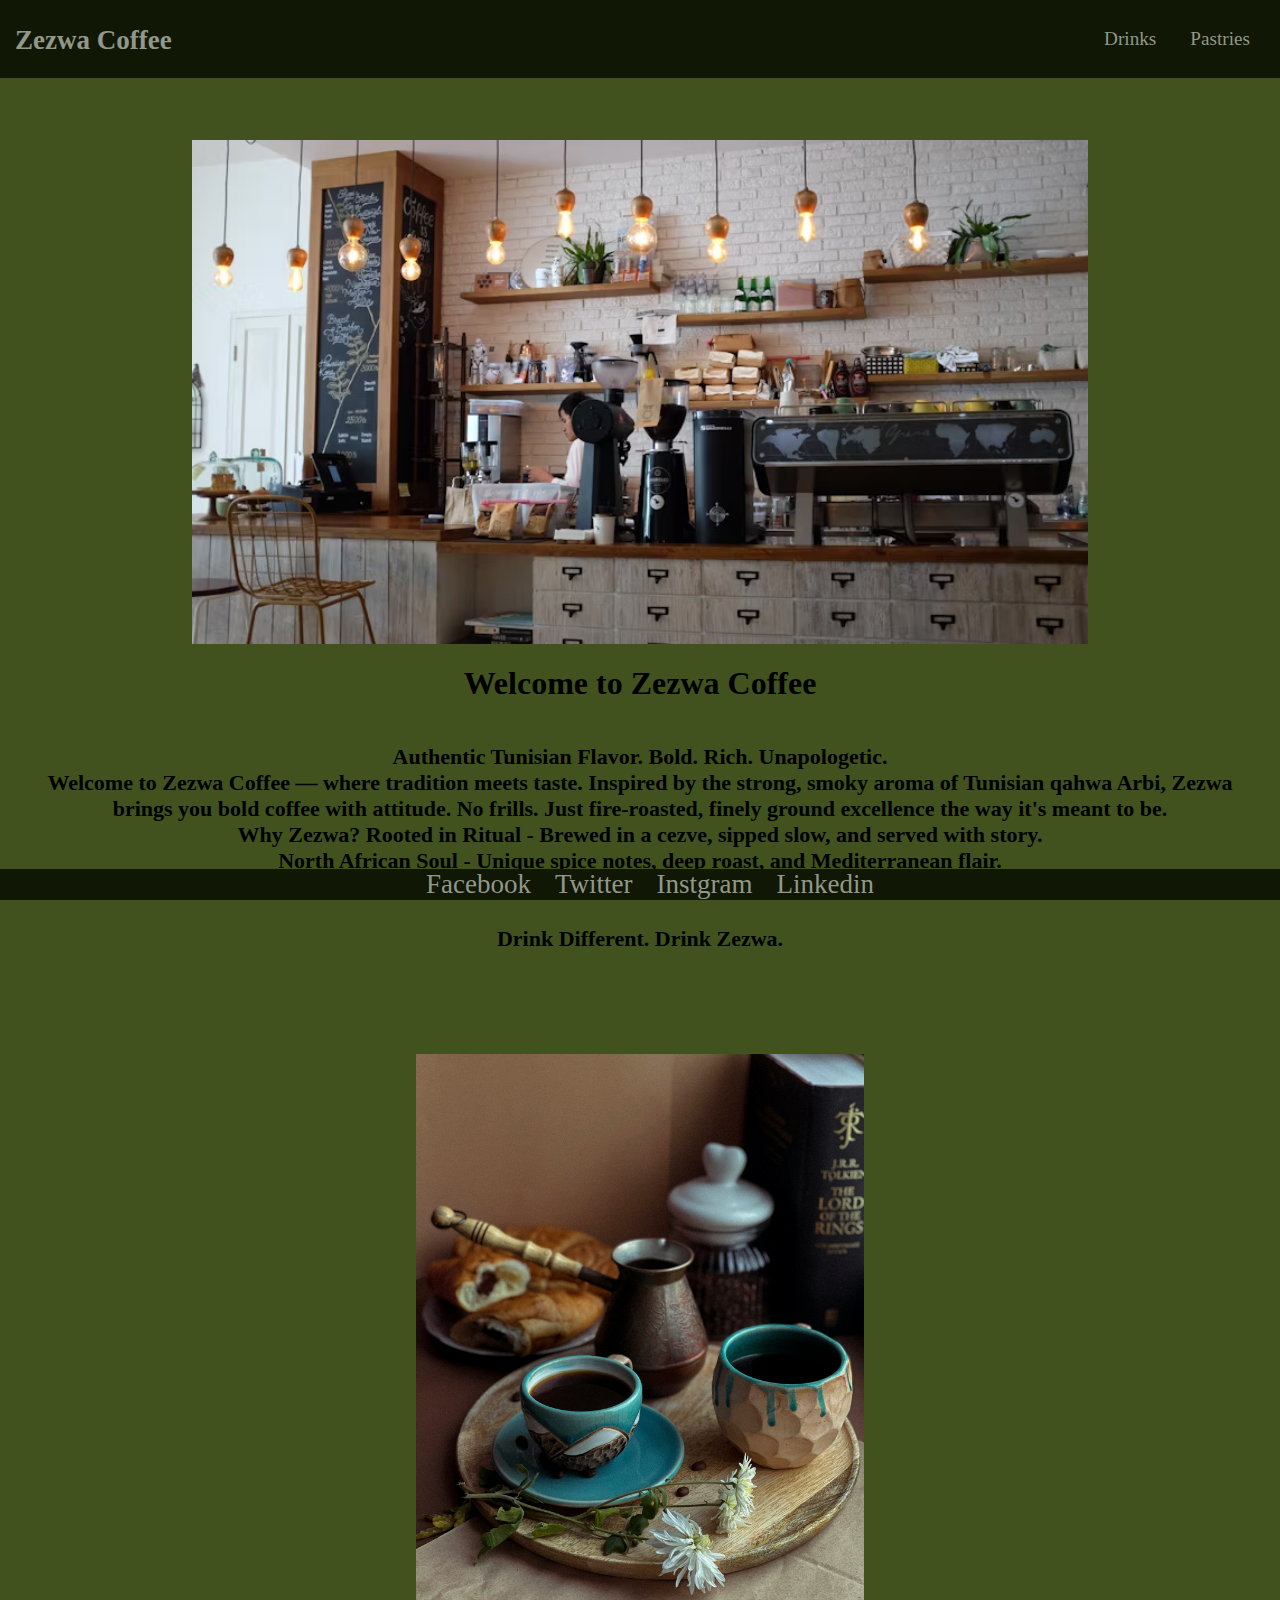
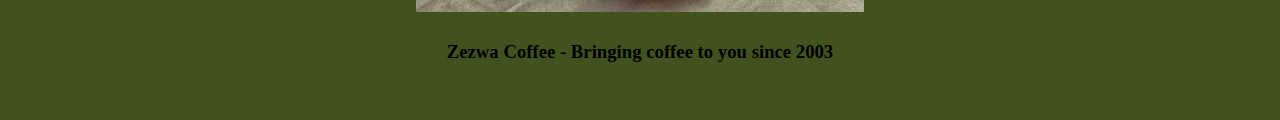
<file: index.html>
<!DOCTYPE html>
<html lang="en">
<head>
    <meta charset="UTF-8">
    <meta name="viewport" content="width=device-width, initial-scale=1.0">
    <link rel="stylesheet" href="style.css">

    <title>Zezwa Coffee</title>
    </head>

<body>

<!-- Navbar -->
<div id="navbar">
    <div>
        <a href="index.html"><h2>Zezwa Coffee</h2></a>
    </div>

    <div>
        <a href="drinks.html">Drinks</a>
        <a href="pastries.html">Pastries</a>
    </div>
</div>


<!-- Main -->
<div id="main">
    <div id="coffee-shop">
        <img src="./images/photo-1453614512568-c4024d13c247.avif" alt="alt text">
    </div>

    
    <div class="center-text">
        <h1>Welcome to Zezwa Coffee</h1>
    </div>


    <div class="center-text">
    <p>Authentic Tunisian Flavor. Bold. Rich. Unapologetic.
        <br>
    Welcome to Zezwa Coffee — where tradition meets taste. Inspired by the strong, smoky aroma of Tunisian qahwa Arbi, Zezwa brings you bold coffee with attitude.
    No frills. Just fire-roasted, finely ground excellence the way it's meant to be.
        <br>
    Why Zezwa?
    Rooted in Ritual - Brewed in a cezve, sipped slow, and served with story.
        <br>
    North African Soul - Unique spice notes, deep roast, and Mediterranean flair.
        <br>
    Crafted with Heat - Traditional stovetop brew, no machines, no shortcuts.
        <br>
        <br>
    <b>Drink Different. Drink Zezwa.</b></p>
    </div>

    <div>
        <img id="cezve" src="./images/anastasiya-leskova-LhNQuvqq6fU-unsplash.jpg" alt="">

    </div>

    <div class="center-text bob">
        <h3>Zezwa Coffee - Bringing coffee to you since 2003</h3>
    </div>
</div>

<!-- Footer -->
<div id="footer" class="center-text">
    <a href="#">Facebook</a>
    <a href="#">Twitter</a>
    <a href="#">Instgram</a>
    <a href="#">Linkedin</a>
</div>




    
</body>
</html>
</file>
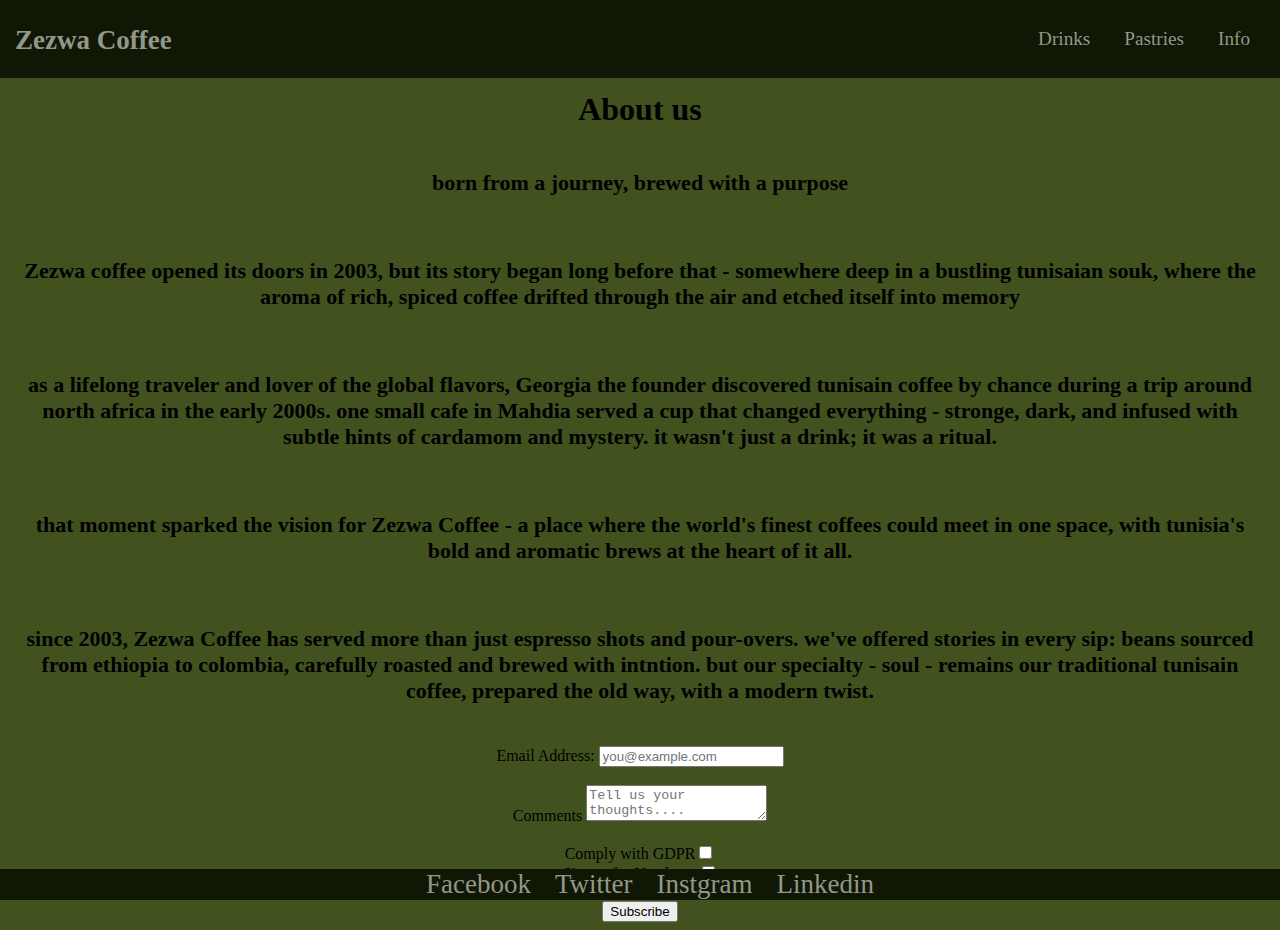
<file: Info.html>
<!DOCTYPE html>
<html lang="en">
<head>
    <meta charset="UTF-8">
    <meta name="viewport" content="width=device-width, initial-scale=1.0">
    <link rel="stylesheet" href="style.css">
    <title>About us</title>
</head>

<body>
<!-- Navbar -->
<div id="navbar">
    <div>
        <a href="index.html"><h2>Zezwa Coffee</h2></a>
    </div>

    <div>
        <a href="drinks.html">Drinks</a>
        <a href="pastries.html">Pastries</a>
        <a href="Info.html">Info</a>
    </div>
</div>
<!-- Main -->
<div id="main"  class="center-text">
    <h1>About us</h1>

    <p>born from a journey, brewed with a purpose</p>
    <p> Zezwa coffee opened its doors in 2003, but its story began long before that - somewhere deep in a bustling tunisaian souk, where the aroma of rich, spiced coffee drifted through the air and etched itself into memory</p>

    <p>as a lifelong traveler and lover of the global flavors, Georgia the founder discovered tunisain coffee by chance during a trip around north africa in the early 2000s. one small cafe in Mahdia served a cup that changed everything - stronge, dark, and infused with subtle hints of cardamom and mystery. it wasn't just a drink; it was a ritual.  </p>

    <p> that moment sparked the vision for Zezwa Coffee - a place where the world's finest coffees could meet in one space, with tunisia's bold and aromatic brews at the heart of it all.</p>

    <p> since 2003, Zezwa Coffee has served more than just espresso shots and pour-overs. we've offered stories in every sip: beans sourced from ethiopia to colombia, carefully roasted and brewed with intntion. but our specialty - soul - remains our traditional tunisain coffee, prepared the old way, with a modern twist. 

    </p>
</div>
<!-- form -->
    <div class="center-text">
        <div>
            <form action="#" method="post">
            <label for="email">Email Address:</label>
            <input type="email" id="email" name="email" required placeholder="you@example.com">
        </div>

        <br>

        <div>
            <label for="comments">Comments</label>
            <textarea name="comments" id="comments" rows="2" placeholder="Tell us your thoughts...."></textarea>
        </div>

        <br>

        <div>
            Comply with GDPR<input type="checkbox" name="consent" id="consent" required>
            <br>
            Signup for Newletter<input type="checkbox" name="sign-up" id="no-consent">
        </div>

        <br>

        <input type="submit" value="Subscribe">
    </div>
  </form>



<!-- Footer -->
<div id="footer" class="center-text">
    <a href="#">Facebook</a>
    <a href="#">Twitter</a>
    <a href="#">Instgram</a>
    <a href="#">Linkedin</a>
</div>

</body>
</html>
</file>
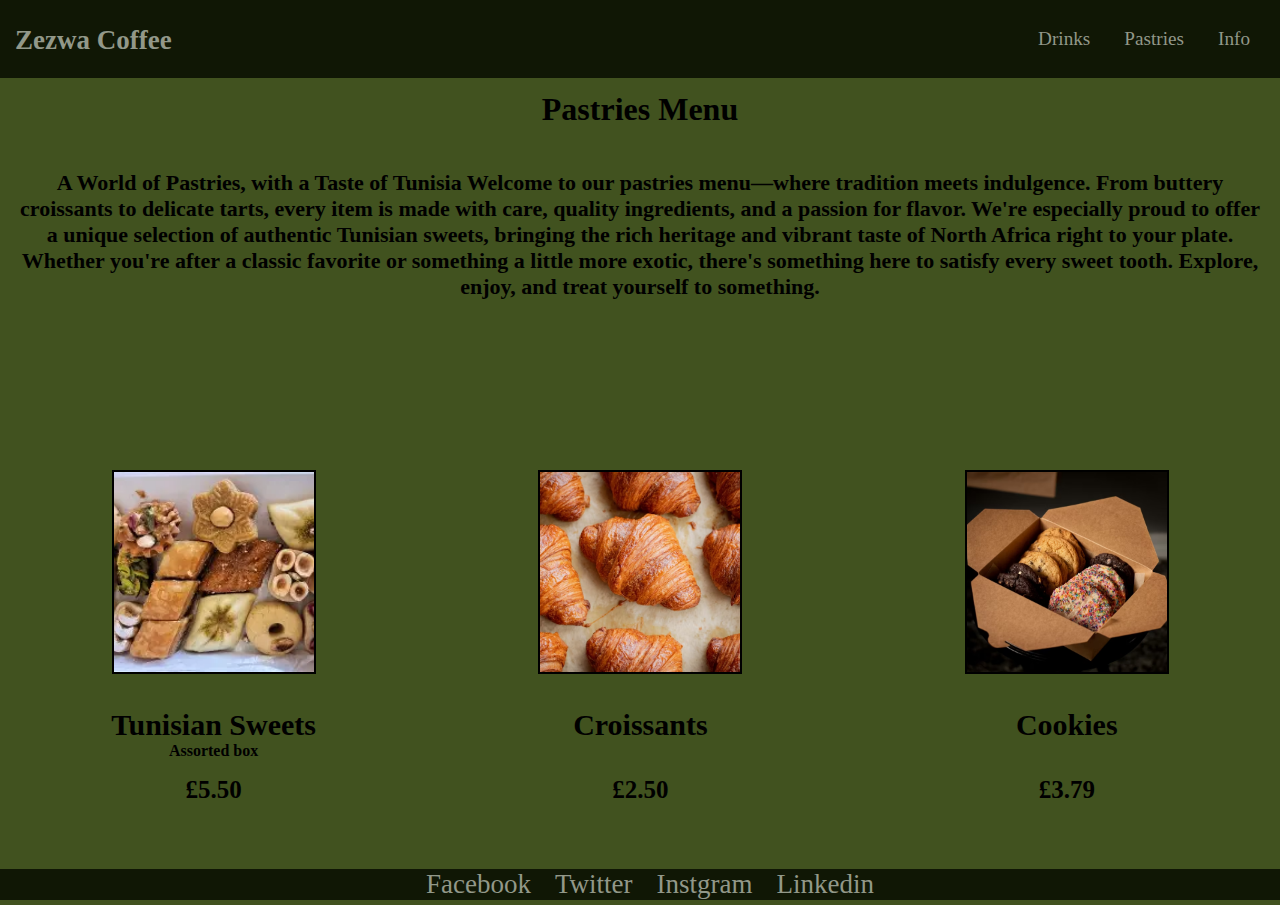
<file: pastries.html>
<!DOCTYPE html>
<html lang="en">
<head>
    <meta charset="UTF-8">
    <meta name="viewport" content="width=device-width, initial-scale=1.0">
    <link rel="stylesheet" href="./style.css">
    <title>Zezwa Drinks</title>
</head>
<body>
<!-- Navbar -->
<div id="navbar">
    <div>
        <a href="index.html"><h2>Zezwa Coffee</h2></a>
    </div>

    <div>
        <a href="drinks.html">Drinks</a>
        <a href="pastries.html">Pastries</a>
        <a href="Info.html">Info</a>
    </div>
</div>

<!-- Main -->    

<div id="main">
    <div>
        <h1 class="center-text">Pastries Menu</h1>
    </div>


    <div>
        <p class="center-text">
            A World of Pastries, with a Taste of Tunisia
Welcome to our pastries menu—where tradition meets indulgence. From buttery croissants to delicate tarts, every item is made with care, quality ingredients, and a passion for flavor. We're especially proud to offer a unique selection of authentic Tunisian sweets, bringing the rich heritage and vibrant taste of North Africa right to your plate.

Whether you're after a classic favorite or something a little more exotic, there's something here to satisfy every sweet tooth.

Explore, enjoy, and treat yourself to something.

        </p>
    </div>

    

    <!-- drink-menu-main -->
    <div id="drink-menu-main">
        <div>
            <img src="./images/sweets3.webp" alt="">


            <h3 class="drink-name-size assorted">Tunisian Sweets</h3>
            <h4 class="sweets">Assorted box</h4>

            <h4 class="price-font-size sweets-price">£5.50</h4>

        </div>


        <div>
            <img src="./images/photo-1623334044303-241021148842.avif" alt="">

            <h3 class="drink-name-size">Croissants</h3>

            <h4 class="price-font-size">£2.50</h4>

        </div>


        <div>
            <img src="./images/photo-1622467827417-bbe2237067a9.avif" alt="">

            <h3 class="drink-name-size">Cookies</h3>

            <h4 class="price-font-size">£3.79</h4>

        </div>
    </div>
</div>

<br>

<p class="center-text">For every coffee bought 5p is donated to the Fare Trade organisation</p>

<!-- Footer -->
<div id="footer" class="center-text">
    <a href="#">Facebook</a>
    <a href="#">Twitter</a>
    <a href="#">Instgram</a>
    <a href="#">Linkedin</a>
</div>
    
</body>
</html>
</file>
<file: style.css>
/* Navbar */
#navbar {
    /* border: solid 2px red; */
    /* position: fixed;
    top: 0;
    width: 100%;  */
    display: flex;
    justify-content: space-between;
    align-items: center;
    background-color: #101705;
    margin: -8px;    
}

#navbar a {
    /* border: solid 2px purple; */
    padding-right: 30px;    
    font-size: larger;
    text-decoration: none;
    color: #929889;
}

#navbar h2 {
    /* border: solid 2px blue; */
    font-size: 27px;
    margin: 0;
    padding-left: 15px;
    padding-top: 25px;
    color: #929889    
}


/* index.html-main-image */
#coffee-shop img {
    width: 70%;
    margin: auto;
    padding-top: 70px;
    display: flex;
    justify-content: center;
}

/* main-page-contents */
#main {
    /* border: solid 2px red; */
    /* margin: 70px 0%; */
    margin-left: -8px;
    margin-right: -8px;
    /* font-color */
    color:black;
}

#main p {
    font-size: 22px;
    font-weight: 600;
    padding: 20px;
}

body {
    background-color: #41521f;
}


.center-text {
       text-align: center;
}

/* index.html-bottom-image */
#cezve {
    width: 35%;
    margin: auto;
    padding-top: 60px;
    padding-bottom: 10px;
    display: flex;
    justify-content: center;
}

/* index.html-H3-tag */
.bob {
    padding-bottom: 30px;
}

/* drink-menu-main  */
#drink-menu-main {  
    padding-top: 10%;  
    display: flex;
    justify-content: space-around;
    text-align: center;  
}

.drink-name-size {
    font-size: 30px;
       
}

.price-font-size {
    font-size: 25px;
}

#drink-menu-main img {
    width: 200px;
    height: 200px;
    object-fit: cover;
    /* border-radius: 10px; */
    border: 2px solid black;
    /* transition: all ease-in-out 0.5s; */
}

#drink-menu-main img:hover {
    transform: scale(1.2);
}

.assorted {
   margin: 0;
   padding-top: 30px;    
}

.sweets {
    margin-top: 0;
    margin-bottom: 0;    
}

.sweets-price {
    margin: 0;
    padding-top: 16px;
}

/* Footer */
#footer {
    position: fixed;
    bottom: 0;
    left: 0;
    width: 100%;
    background-color: #101705;
    color: #929889;
}

#footer a {
    font-size: 27px;
    text-decoration: none;
    padding-left: 20px;
    color: #929889 
}

/* .leaf img {
    width: 110px;
} */

.leaf-1 {
    /* border: solid 1px black; */
    width: 100%;
    align-self: end;
    transform: rotateX(180deg) translateX(4em) translateY(0.5em);
    /* padding-left: 3em; */
}

.leaf-2 {
    /* border: solid 1px black;         */
    width: 100%;
    transform: rotateY(180deg) translateX(3em);   
}

.leaf-column {
    height: 100;
    display: grid;
    grid-template-columns: 15% auto 15%;
}
</file>
